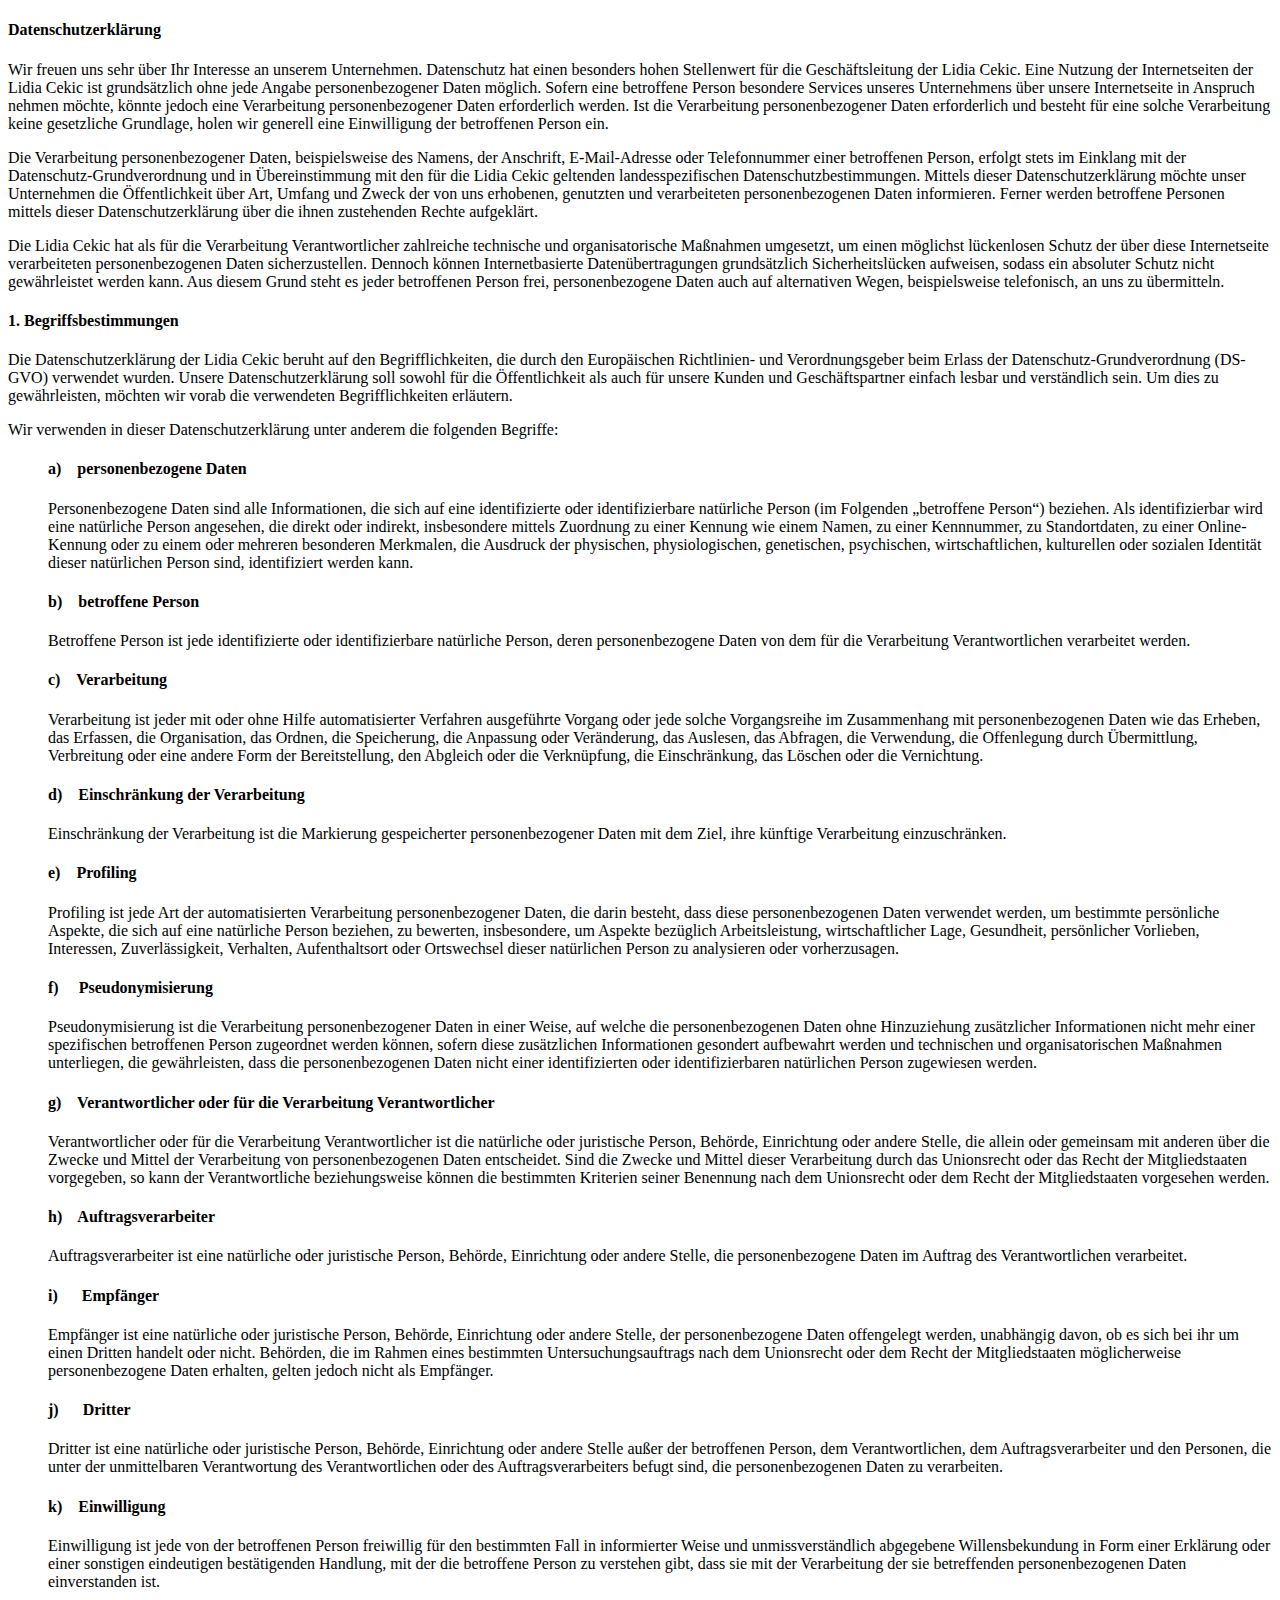
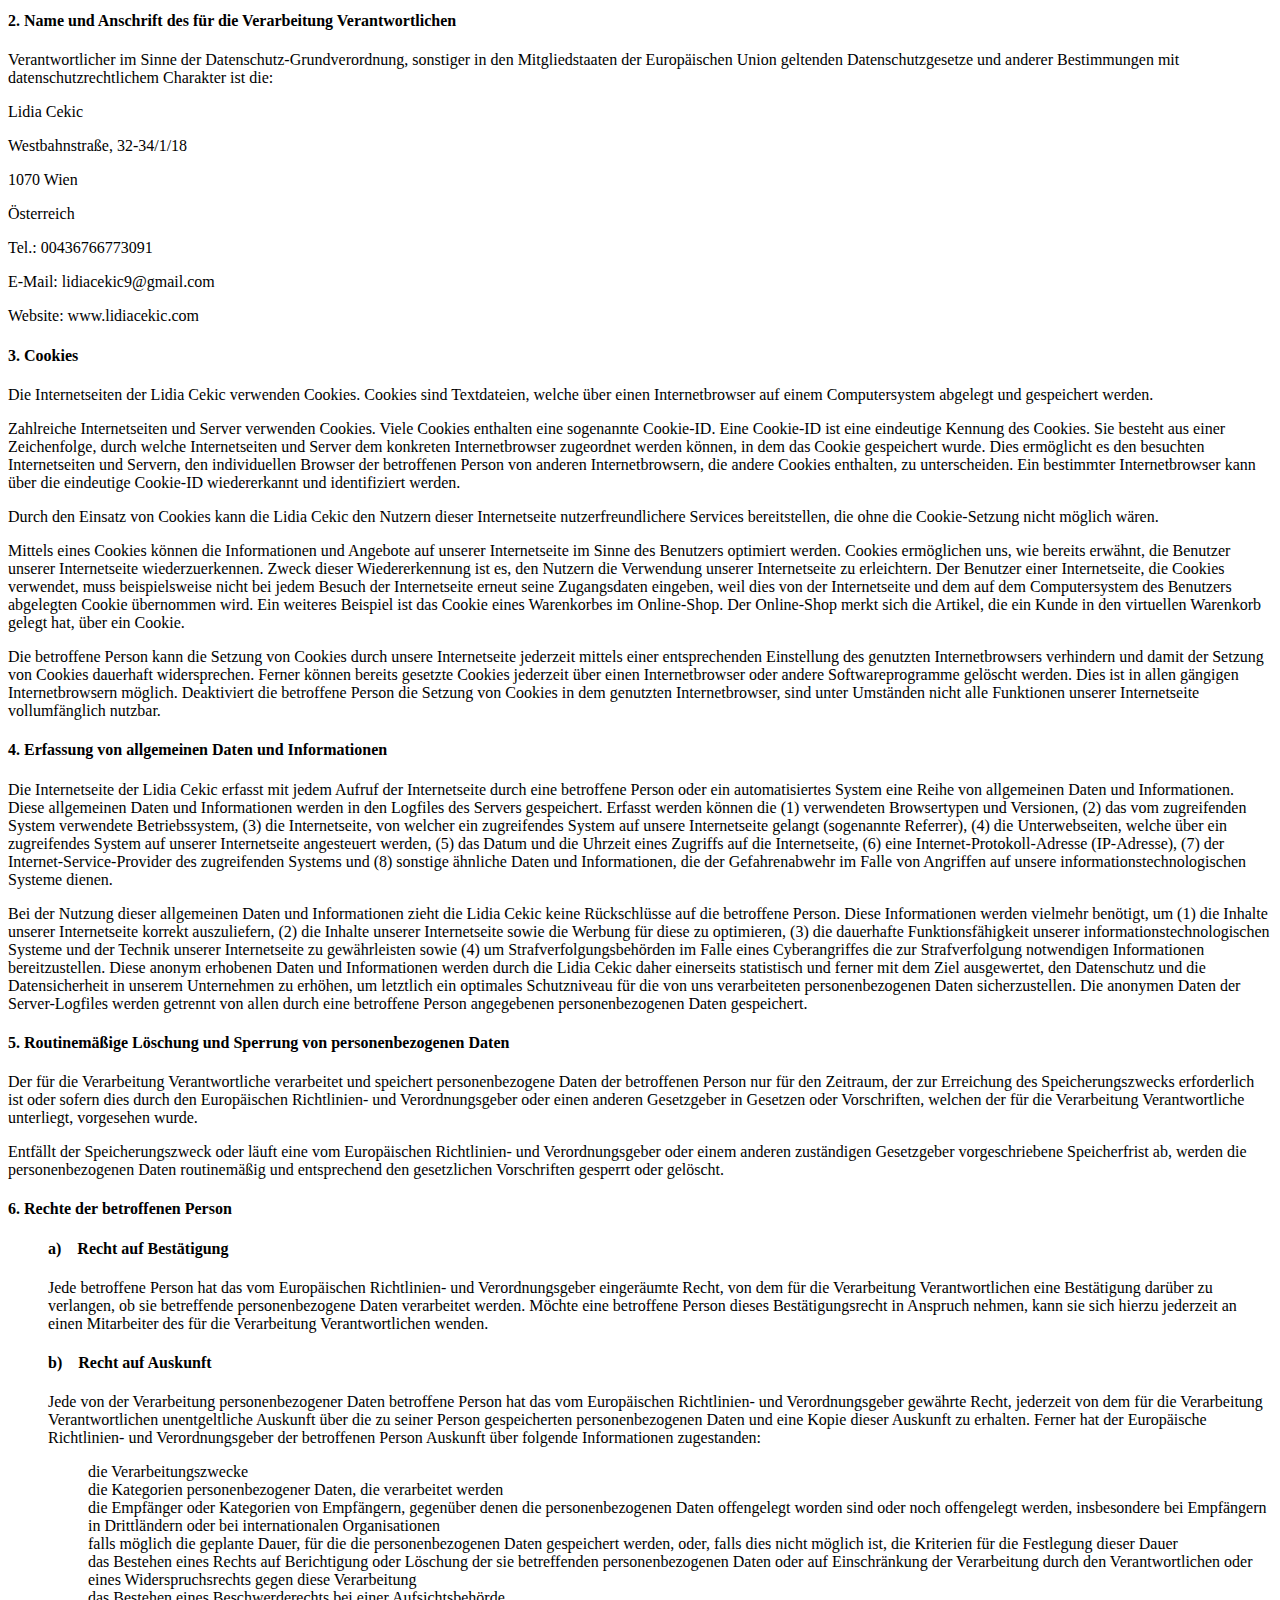
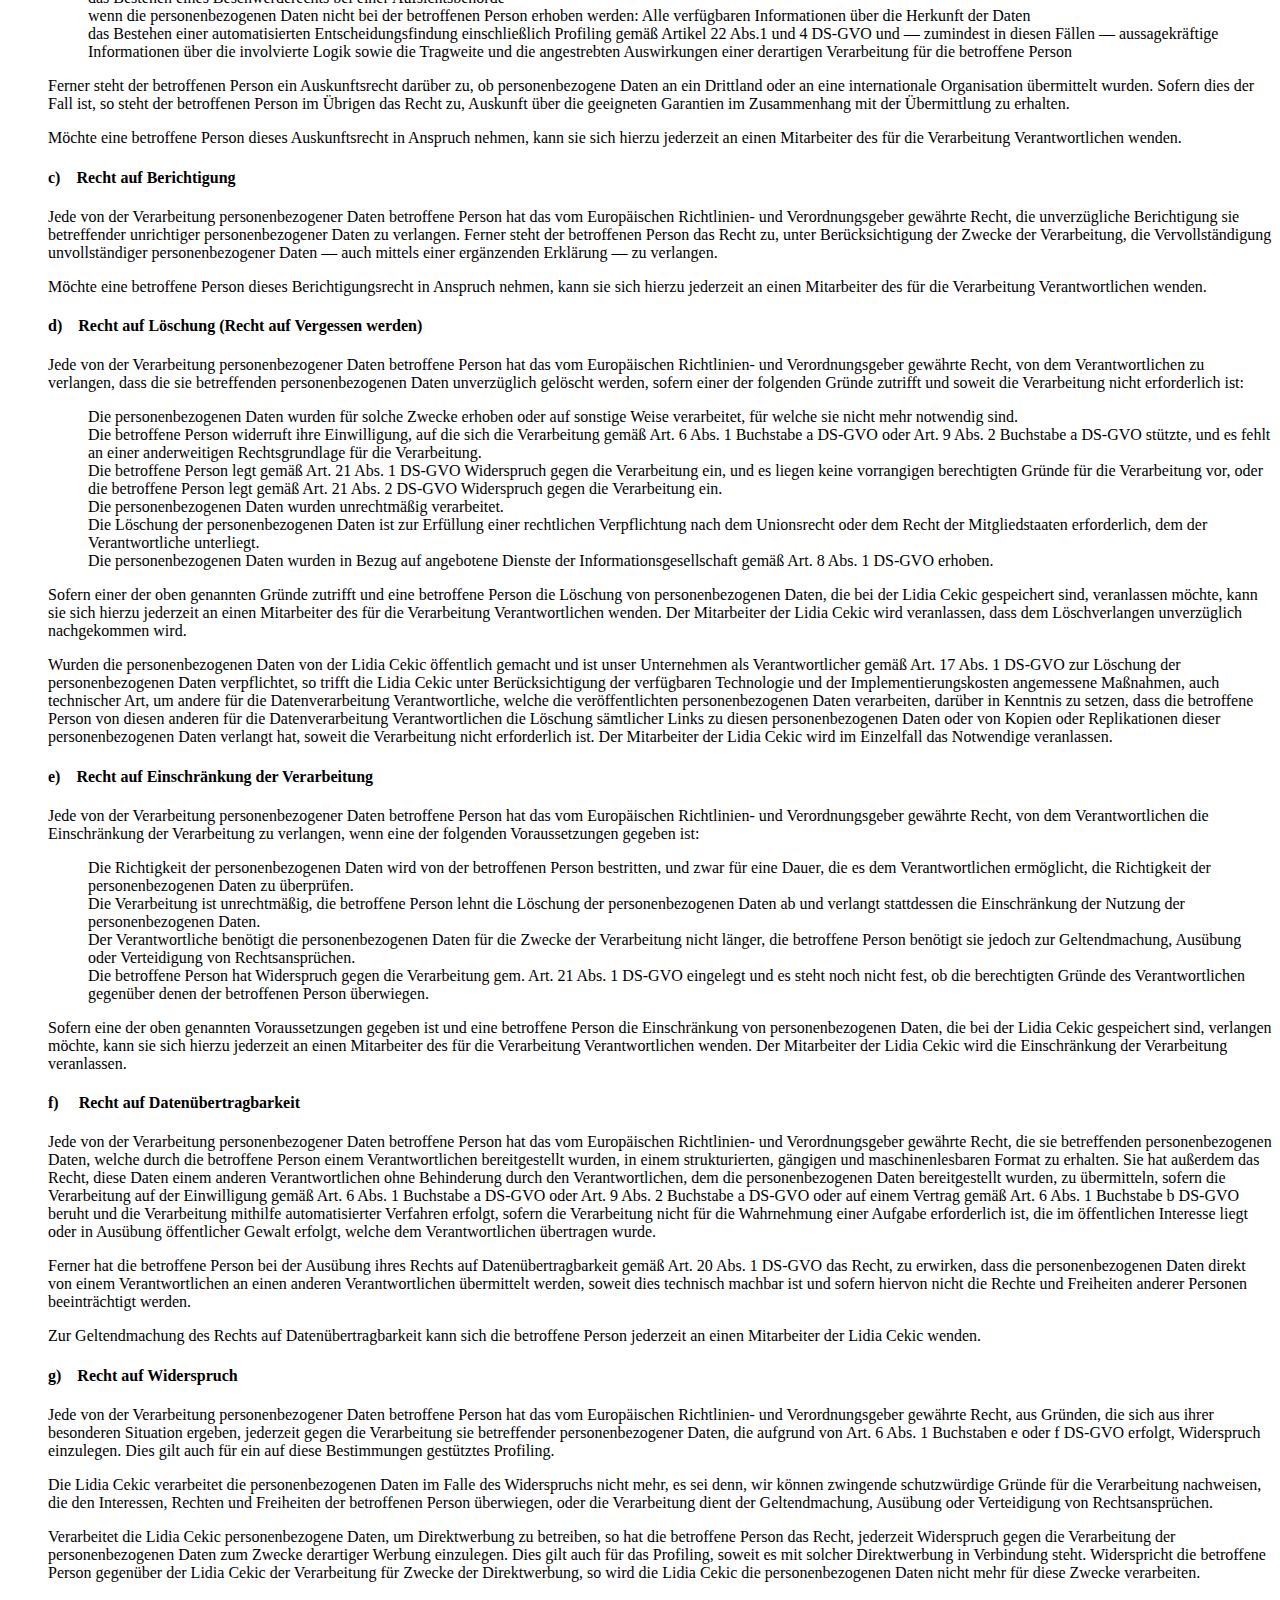
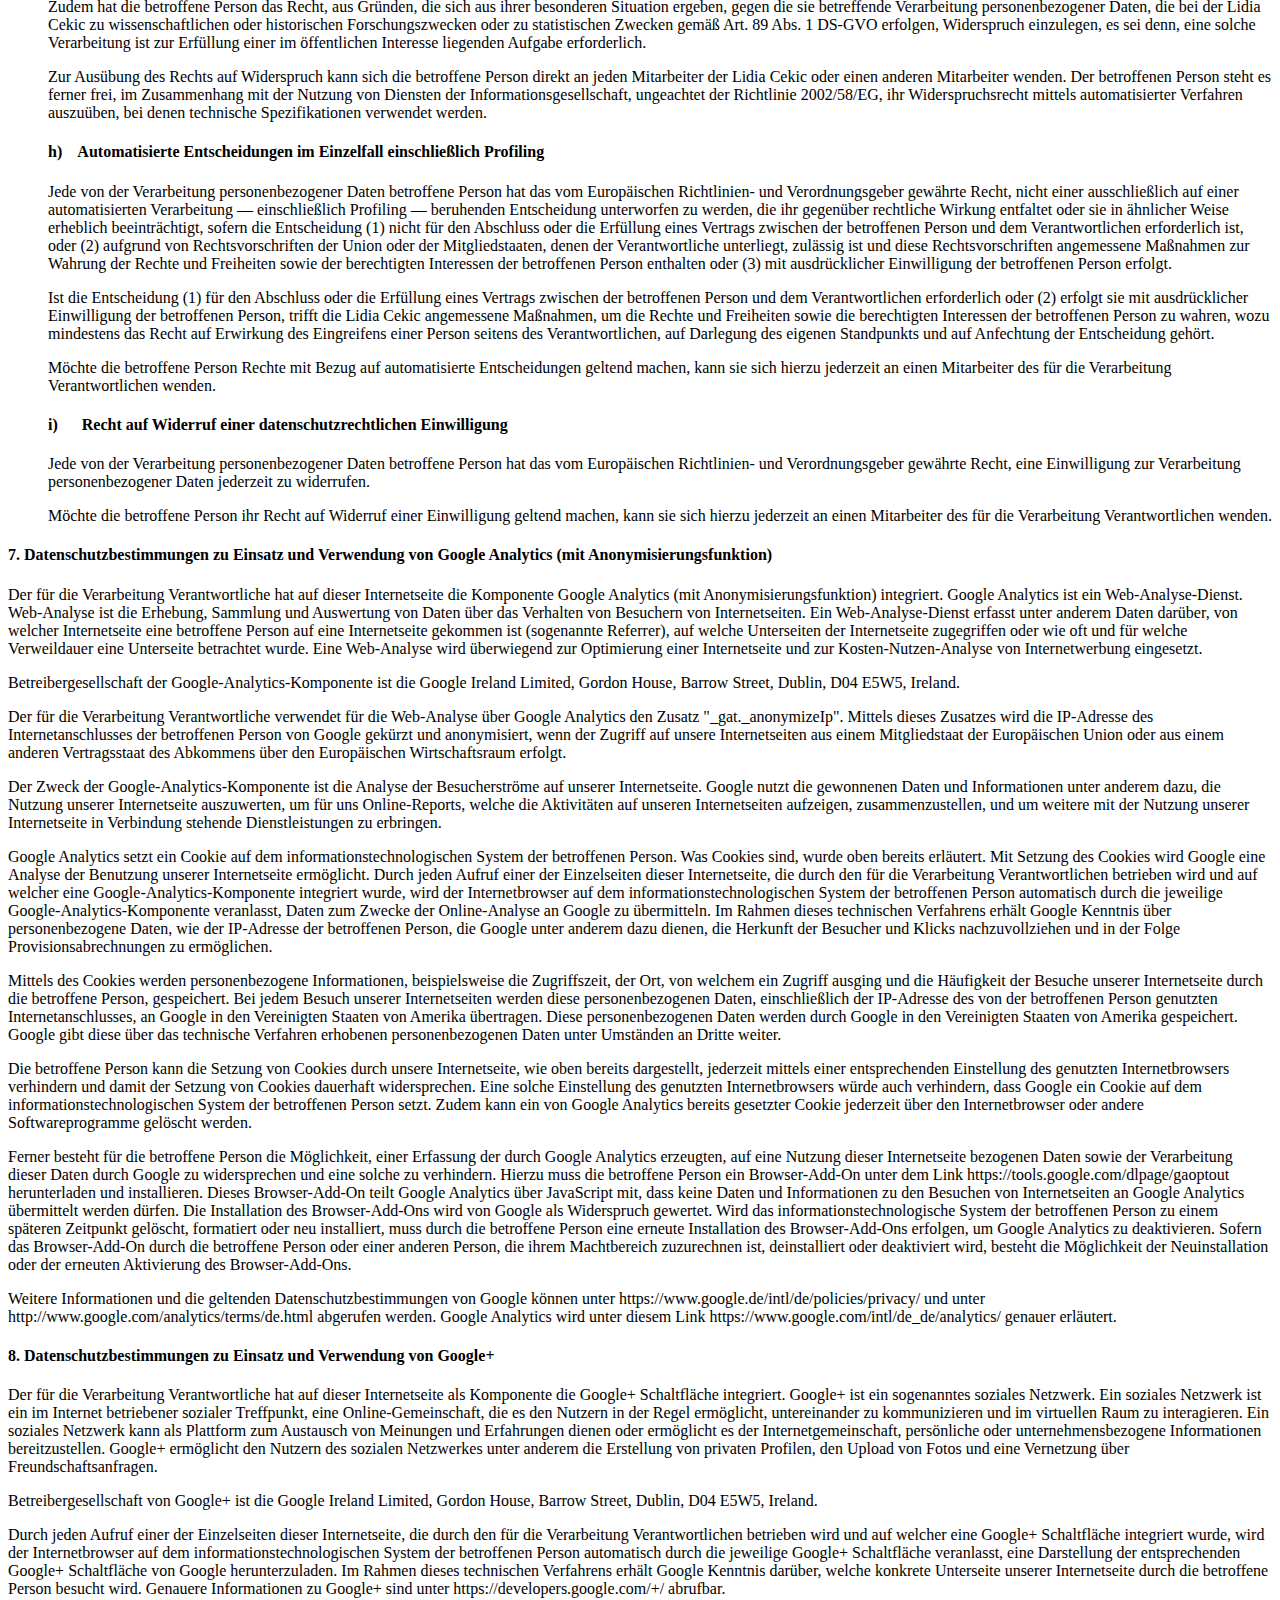
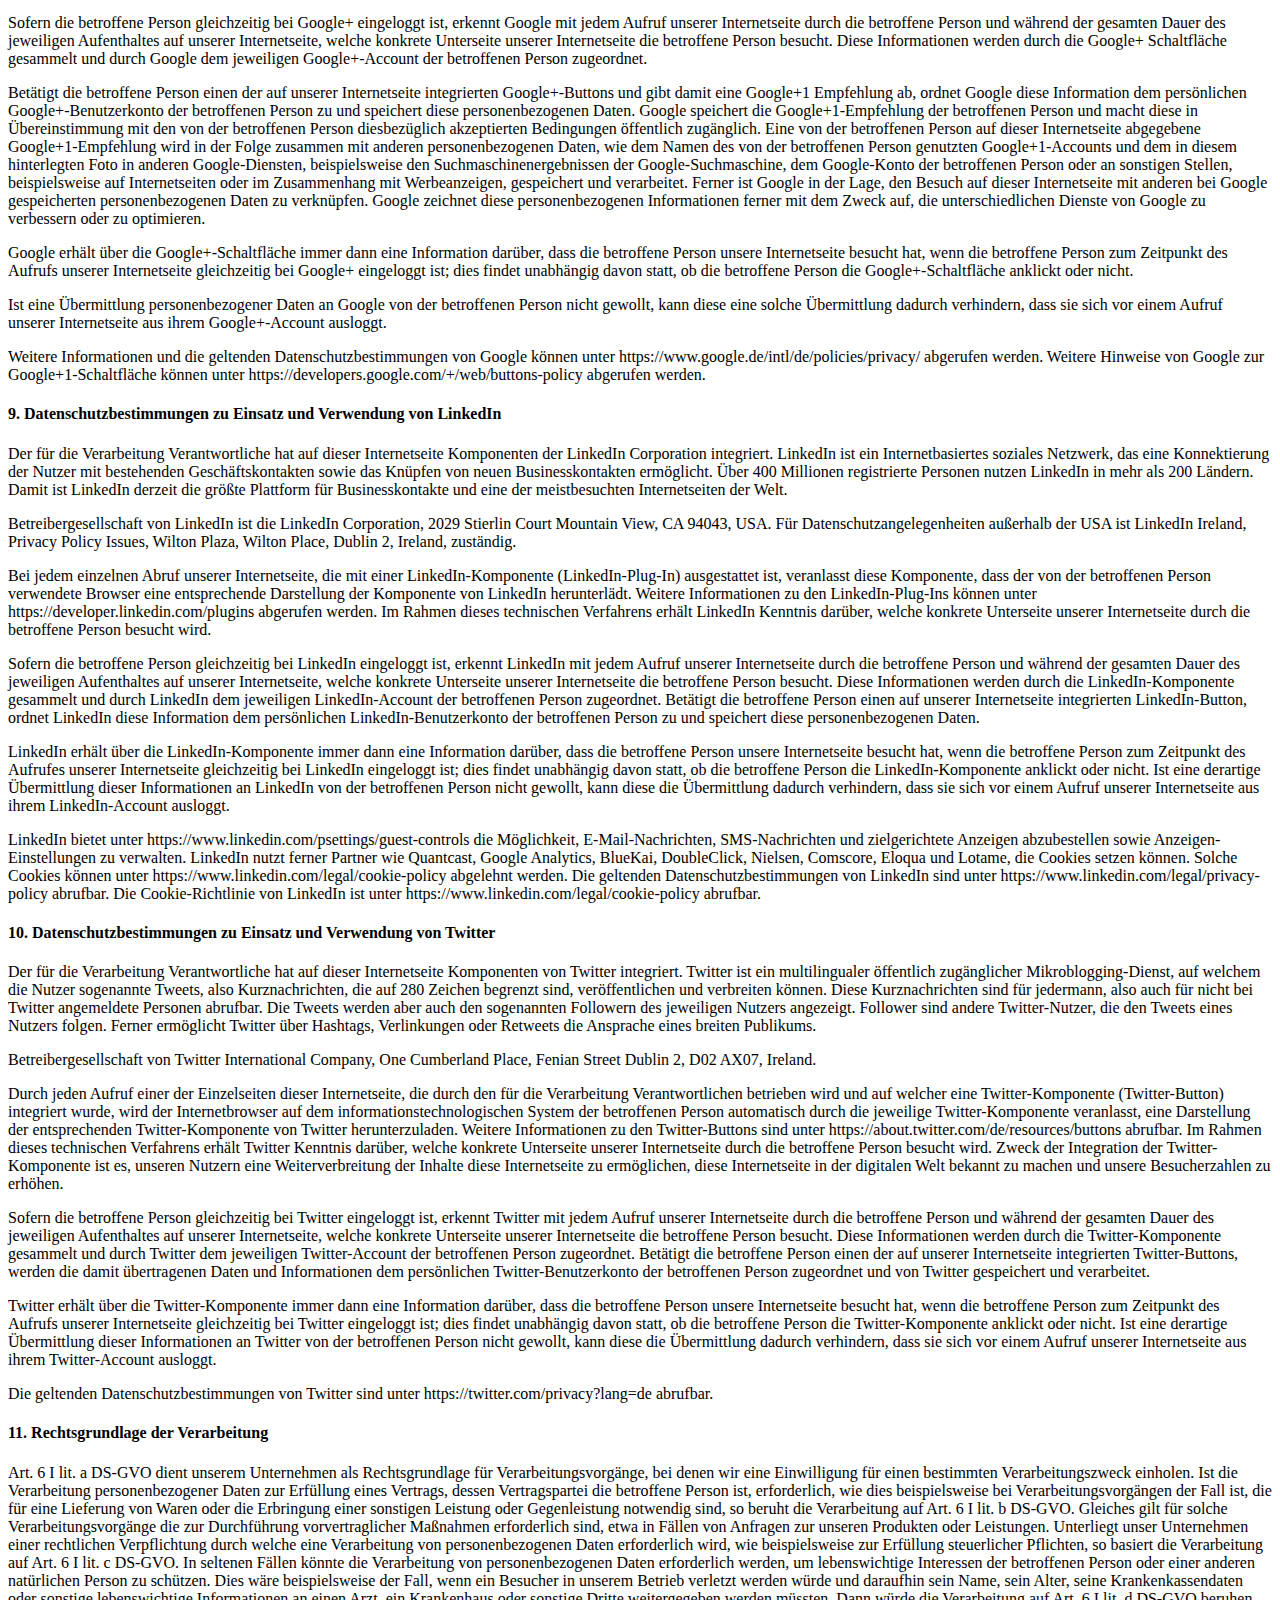
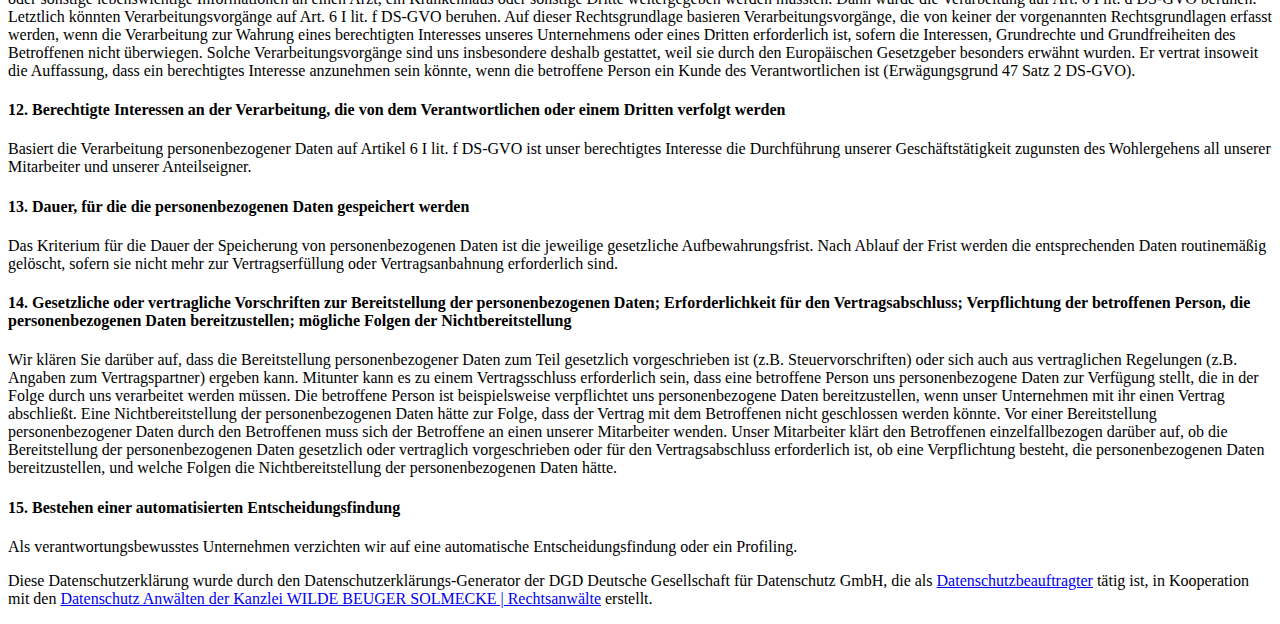
<file: datenschutz.html>
<!DOCTYPE html>
<html lang="en">

<head>
    <meta charset="UTF-8">
    <meta name="viewport" content="width=device-width, initial-scale=1.0">
    <title>Privacy-Policy</title>
</head>

<body>

    <h4>Datenschutzerklärung</h4>

    <p>Wir freuen uns sehr über Ihr Interesse an unserem Unternehmen. Datenschutz hat einen besonders hohen Stellenwert für die Geschäftsleitung der Lidia Cekic. Eine Nutzung der Internetseiten der Lidia Cekic ist grundsätzlich ohne jede Angabe personenbezogener
        Daten möglich. Sofern eine betroffene Person besondere Services unseres Unternehmens über unsere Internetseite in Anspruch nehmen möchte, könnte jedoch eine Verarbeitung personenbezogener Daten erforderlich werden. Ist die Verarbeitung personenbezogener
        Daten erforderlich und besteht für eine solche Verarbeitung keine gesetzliche Grundlage, holen wir generell eine Einwilligung der betroffenen Person ein.</p>

    <p>Die Verarbeitung personenbezogener Daten, beispielsweise des Namens, der Anschrift, E-Mail-Adresse oder Telefonnummer einer betroffenen Person, erfolgt stets im Einklang mit der Datenschutz-Grundverordnung und in Übereinstimmung mit den für die Lidia
        Cekic geltenden landesspezifischen Datenschutzbestimmungen. Mittels dieser Datenschutzerklärung möchte unser Unternehmen die Öffentlichkeit über Art, Umfang und Zweck der von uns erhobenen, genutzten und verarbeiteten personenbezogenen Daten informieren.
        Ferner werden betroffene Personen mittels dieser Datenschutzerklärung über die ihnen zustehenden Rechte aufgeklärt.</p>

    <p>Die Lidia Cekic hat als für die Verarbeitung Verantwortlicher zahlreiche technische und organisatorische Maßnahmen umgesetzt, um einen möglichst lückenlosen Schutz der über diese Internetseite verarbeiteten personenbezogenen Daten sicherzustellen.
        Dennoch können Internetbasierte Datenübertragungen grundsätzlich Sicherheitslücken aufweisen, sodass ein absoluter Schutz nicht gewährleistet werden kann. Aus diesem Grund steht es jeder betroffenen Person frei, personenbezogene Daten auch auf
        alternativen Wegen, beispielsweise telefonisch, an uns zu übermitteln.</p>

    <h4>1. Begriffsbestimmungen</h4>
    <p>Die Datenschutzerklärung der Lidia Cekic beruht auf den Begrifflichkeiten, die durch den Europäischen Richtlinien- und Verordnungsgeber beim Erlass der Datenschutz-Grundverordnung (DS-GVO) verwendet wurden. Unsere Datenschutzerklärung soll sowohl
        für die Öffentlichkeit als auch für unsere Kunden und Geschäftspartner einfach lesbar und verständlich sein. Um dies zu gewährleisten, möchten wir vorab die verwendeten Begrifflichkeiten erläutern.</p>

    <p>Wir verwenden in dieser Datenschutzerklärung unter anderem die folgenden Begriffe:</p>

    <ul style="list-style: none">
        <li>
            <h4>a)    personenbezogene Daten</h4>
            <p>Personenbezogene Daten sind alle Informationen, die sich auf eine identifizierte oder identifizierbare natürliche Person (im Folgenden „betroffene Person“) beziehen. Als identifizierbar wird eine natürliche Person angesehen, die direkt oder
                indirekt, insbesondere mittels Zuordnung zu einer Kennung wie einem Namen, zu einer Kennnummer, zu Standortdaten, zu einer Online-Kennung oder zu einem oder mehreren besonderen Merkmalen, die Ausdruck der physischen, physiologischen, genetischen,
                psychischen, wirtschaftlichen, kulturellen oder sozialen Identität dieser natürlichen Person sind, identifiziert werden kann.</p>
        </li>
        <li>
            <h4>b)    betroffene Person</h4>
            <p>Betroffene Person ist jede identifizierte oder identifizierbare natürliche Person, deren personenbezogene Daten von dem für die Verarbeitung Verantwortlichen verarbeitet werden.</p>
        </li>
        <li>
            <h4>c)    Verarbeitung</h4>
            <p>Verarbeitung ist jeder mit oder ohne Hilfe automatisierter Verfahren ausgeführte Vorgang oder jede solche Vorgangsreihe im Zusammenhang mit personenbezogenen Daten wie das Erheben, das Erfassen, die Organisation, das Ordnen, die Speicherung,
                die Anpassung oder Veränderung, das Auslesen, das Abfragen, die Verwendung, die Offenlegung durch Übermittlung, Verbreitung oder eine andere Form der Bereitstellung, den Abgleich oder die Verknüpfung, die Einschränkung, das Löschen oder
                die Vernichtung.</p>
        </li>
        <li>
            <h4>d)    Einschränkung der Verarbeitung</h4>
            <p>Einschränkung der Verarbeitung ist die Markierung gespeicherter personenbezogener Daten mit dem Ziel, ihre künftige Verarbeitung einzuschränken.</p>
        </li>
        <li>
            <h4>e)    Profiling</h4>
            <p>Profiling ist jede Art der automatisierten Verarbeitung personenbezogener Daten, die darin besteht, dass diese personenbezogenen Daten verwendet werden, um bestimmte persönliche Aspekte, die sich auf eine natürliche Person beziehen, zu bewerten,
                insbesondere, um Aspekte bezüglich Arbeitsleistung, wirtschaftlicher Lage, Gesundheit, persönlicher Vorlieben, Interessen, Zuverlässigkeit, Verhalten, Aufenthaltsort oder Ortswechsel dieser natürlichen Person zu analysieren oder vorherzusagen.</p>
        </li>
        <li>
            <h4>f)     Pseudonymisierung</h4>
            <p>Pseudonymisierung ist die Verarbeitung personenbezogener Daten in einer Weise, auf welche die personenbezogenen Daten ohne Hinzuziehung zusätzlicher Informationen nicht mehr einer spezifischen betroffenen Person zugeordnet werden können, sofern
                diese zusätzlichen Informationen gesondert aufbewahrt werden und technischen und organisatorischen Maßnahmen unterliegen, die gewährleisten, dass die personenbezogenen Daten nicht einer identifizierten oder identifizierbaren natürlichen
                Person zugewiesen werden.</p>
        </li>
        <li>
            <h4>g)    Verantwortlicher oder für die Verarbeitung Verantwortlicher</h4>
            <p>Verantwortlicher oder für die Verarbeitung Verantwortlicher ist die natürliche oder juristische Person, Behörde, Einrichtung oder andere Stelle, die allein oder gemeinsam mit anderen über die Zwecke und Mittel der Verarbeitung von personenbezogenen
                Daten entscheidet. Sind die Zwecke und Mittel dieser Verarbeitung durch das Unionsrecht oder das Recht der Mitgliedstaaten vorgegeben, so kann der Verantwortliche beziehungsweise können die bestimmten Kriterien seiner Benennung nach dem
                Unionsrecht oder dem Recht der Mitgliedstaaten vorgesehen werden.</p>
        </li>
        <li>
            <h4>h)    Auftragsverarbeiter</h4>
            <p>Auftragsverarbeiter ist eine natürliche oder juristische Person, Behörde, Einrichtung oder andere Stelle, die personenbezogene Daten im Auftrag des Verantwortlichen verarbeitet.</p>
        </li>
        <li>
            <h4>i)      Empfänger</h4>
            <p>Empfänger ist eine natürliche oder juristische Person, Behörde, Einrichtung oder andere Stelle, der personenbezogene Daten offengelegt werden, unabhängig davon, ob es sich bei ihr um einen Dritten handelt oder nicht. Behörden, die im Rahmen
                eines bestimmten Untersuchungsauftrags nach dem Unionsrecht oder dem Recht der Mitgliedstaaten möglicherweise personenbezogene Daten erhalten, gelten jedoch nicht als Empfänger.</p>
        </li>
        <li>
            <h4>j)      Dritter</h4>
            <p>Dritter ist eine natürliche oder juristische Person, Behörde, Einrichtung oder andere Stelle außer der betroffenen Person, dem Verantwortlichen, dem Auftragsverarbeiter und den Personen, die unter der unmittelbaren Verantwortung des Verantwortlichen
                oder des Auftragsverarbeiters befugt sind, die personenbezogenen Daten zu verarbeiten.</p>
        </li>
        <li>
            <h4>k)    Einwilligung</h4>
            <p>Einwilligung ist jede von der betroffenen Person freiwillig für den bestimmten Fall in informierter Weise und unmissverständlich abgegebene Willensbekundung in Form einer Erklärung oder einer sonstigen eindeutigen bestätigenden Handlung, mit
                der die betroffene Person zu verstehen gibt, dass sie mit der Verarbeitung der sie betreffenden personenbezogenen Daten einverstanden ist.</p>
        </li>
    </ul>

    <h4>2. Name und Anschrift des für die Verarbeitung Verantwortlichen</h4>
    <p>Verantwortlicher im Sinne der Datenschutz-Grundverordnung, sonstiger in den Mitgliedstaaten der Europäischen Union geltenden Datenschutzgesetze und anderer Bestimmungen mit datenschutzrechtlichem Charakter ist die:</p>

    <p>Lidia Cekic</p>
    <p>Westbahnstraße, 32-34/1/18</p>
    <p>1070 Wien</p>
    <p>Österreich</p>
    <p>Tel.: 00436766773091</p>
    <p>E-Mail: lidiacekic9@gmail.com</p>
    <p>Website: www.lidiacekic.com</p>

    <h4>3. Cookies</h4>
    <p>Die Internetseiten der Lidia Cekic verwenden Cookies. Cookies sind Textdateien, welche über einen Internetbrowser auf einem Computersystem abgelegt und gespeichert werden.</p>

    <p>Zahlreiche Internetseiten und Server verwenden Cookies. Viele Cookies enthalten eine sogenannte Cookie-ID. Eine Cookie-ID ist eine eindeutige Kennung des Cookies. Sie besteht aus einer Zeichenfolge, durch welche Internetseiten und Server dem konkreten
        Internetbrowser zugeordnet werden können, in dem das Cookie gespeichert wurde. Dies ermöglicht es den besuchten Internetseiten und Servern, den individuellen Browser der betroffenen Person von anderen Internetbrowsern, die andere Cookies enthalten,
        zu unterscheiden. Ein bestimmter Internetbrowser kann über die eindeutige Cookie-ID wiedererkannt und identifiziert werden.</p>

    <p>Durch den Einsatz von Cookies kann die Lidia Cekic den Nutzern dieser Internetseite nutzerfreundlichere Services bereitstellen, die ohne die Cookie-Setzung nicht möglich wären.</p>

    <p>Mittels eines Cookies können die Informationen und Angebote auf unserer Internetseite im Sinne des Benutzers optimiert werden. Cookies ermöglichen uns, wie bereits erwähnt, die Benutzer unserer Internetseite wiederzuerkennen. Zweck dieser Wiedererkennung
        ist es, den Nutzern die Verwendung unserer Internetseite zu erleichtern. Der Benutzer einer Internetseite, die Cookies verwendet, muss beispielsweise nicht bei jedem Besuch der Internetseite erneut seine Zugangsdaten eingeben, weil dies von der
        Internetseite und dem auf dem Computersystem des Benutzers abgelegten Cookie übernommen wird. Ein weiteres Beispiel ist das Cookie eines Warenkorbes im Online-Shop. Der Online-Shop merkt sich die Artikel, die ein Kunde in den virtuellen Warenkorb
        gelegt hat, über ein Cookie.</p>

    <p>Die betroffene Person kann die Setzung von Cookies durch unsere Internetseite jederzeit mittels einer entsprechenden Einstellung des genutzten Internetbrowsers verhindern und damit der Setzung von Cookies dauerhaft widersprechen. Ferner können bereits
        gesetzte Cookies jederzeit über einen Internetbrowser oder andere Softwareprogramme gelöscht werden. Dies ist in allen gängigen Internetbrowsern möglich. Deaktiviert die betroffene Person die Setzung von Cookies in dem genutzten Internetbrowser,
        sind unter Umständen nicht alle Funktionen unserer Internetseite vollumfänglich nutzbar.</p>

    <h4>4. Erfassung von allgemeinen Daten und Informationen</h4>
    <p>Die Internetseite der Lidia Cekic erfasst mit jedem Aufruf der Internetseite durch eine betroffene Person oder ein automatisiertes System eine Reihe von allgemeinen Daten und Informationen. Diese allgemeinen Daten und Informationen werden in den Logfiles
        des Servers gespeichert. Erfasst werden können die (1) verwendeten Browsertypen und Versionen, (2) das vom zugreifenden System verwendete Betriebssystem, (3) die Internetseite, von welcher ein zugreifendes System auf unsere Internetseite gelangt
        (sogenannte Referrer), (4) die Unterwebseiten, welche über ein zugreifendes System auf unserer Internetseite angesteuert werden, (5) das Datum und die Uhrzeit eines Zugriffs auf die Internetseite, (6) eine Internet-Protokoll-Adresse (IP-Adresse),
        (7) der Internet-Service-Provider des zugreifenden Systems und (8) sonstige ähnliche Daten und Informationen, die der Gefahrenabwehr im Falle von Angriffen auf unsere informationstechnologischen Systeme dienen.</p>

    <p>Bei der Nutzung dieser allgemeinen Daten und Informationen zieht die Lidia Cekic keine Rückschlüsse auf die betroffene Person. Diese Informationen werden vielmehr benötigt, um (1) die Inhalte unserer Internetseite korrekt auszuliefern, (2) die Inhalte
        unserer Internetseite sowie die Werbung für diese zu optimieren, (3) die dauerhafte Funktionsfähigkeit unserer informationstechnologischen Systeme und der Technik unserer Internetseite zu gewährleisten sowie (4) um Strafverfolgungsbehörden im
        Falle eines Cyberangriffes die zur Strafverfolgung notwendigen Informationen bereitzustellen. Diese anonym erhobenen Daten und Informationen werden durch die Lidia Cekic daher einerseits statistisch und ferner mit dem Ziel ausgewertet, den Datenschutz
        und die Datensicherheit in unserem Unternehmen zu erhöhen, um letztlich ein optimales Schutzniveau für die von uns verarbeiteten personenbezogenen Daten sicherzustellen. Die anonymen Daten der Server-Logfiles werden getrennt von allen durch eine
        betroffene Person angegebenen personenbezogenen Daten gespeichert.</p>

    <h4>5. Routinemäßige Löschung und Sperrung von personenbezogenen Daten</h4>
    <p>Der für die Verarbeitung Verantwortliche verarbeitet und speichert personenbezogene Daten der betroffenen Person nur für den Zeitraum, der zur Erreichung des Speicherungszwecks erforderlich ist oder sofern dies durch den Europäischen Richtlinien-
        und Verordnungsgeber oder einen anderen Gesetzgeber in Gesetzen oder Vorschriften, welchen der für die Verarbeitung Verantwortliche unterliegt, vorgesehen wurde.</p>

    <p>Entfällt der Speicherungszweck oder läuft eine vom Europäischen Richtlinien- und Verordnungsgeber oder einem anderen zuständigen Gesetzgeber vorgeschriebene Speicherfrist ab, werden die personenbezogenen Daten routinemäßig und entsprechend den gesetzlichen
        Vorschriften gesperrt oder gelöscht.</p>

    <h4>6. Rechte der betroffenen Person</h4>
    <ul style="list-style: none;">
        <li>
            <h4>a)    Recht auf Bestätigung</h4>
            <p>Jede betroffene Person hat das vom Europäischen Richtlinien- und Verordnungsgeber eingeräumte Recht, von dem für die Verarbeitung Verantwortlichen eine Bestätigung darüber zu verlangen, ob sie betreffende personenbezogene Daten verarbeitet
                werden. Möchte eine betroffene Person dieses Bestätigungsrecht in Anspruch nehmen, kann sie sich hierzu jederzeit an einen Mitarbeiter des für die Verarbeitung Verantwortlichen wenden.</p>
        </li>
        <li>
            <h4>b)    Recht auf Auskunft</h4>
            <p>Jede von der Verarbeitung personenbezogener Daten betroffene Person hat das vom Europäischen Richtlinien- und Verordnungsgeber gewährte Recht, jederzeit von dem für die Verarbeitung Verantwortlichen unentgeltliche Auskunft über die zu seiner
                Person gespeicherten personenbezogenen Daten und eine Kopie dieser Auskunft zu erhalten. Ferner hat der Europäische Richtlinien- und Verordnungsgeber der betroffenen Person Auskunft über folgende Informationen zugestanden:</p>

            <ul style="list-style: none;">
                <li>die Verarbeitungszwecke</li>
                <li>die Kategorien personenbezogener Daten, die verarbeitet werden</li>
                <li>die Empfänger oder Kategorien von Empfängern, gegenüber denen die personenbezogenen Daten offengelegt worden sind oder noch offengelegt werden, insbesondere bei Empfängern in Drittländern oder bei internationalen Organisationen</li>
                <li>falls möglich die geplante Dauer, für die die personenbezogenen Daten gespeichert werden, oder, falls dies nicht möglich ist, die Kriterien für die Festlegung dieser Dauer</li>
                <li>das Bestehen eines Rechts auf Berichtigung oder Löschung der sie betreffenden personenbezogenen Daten oder auf Einschränkung der Verarbeitung durch den Verantwortlichen oder eines Widerspruchsrechts gegen diese Verarbeitung</li>
                <li>das Bestehen eines Beschwerderechts bei einer Aufsichtsbehörde</li>
                <li>wenn die personenbezogenen Daten nicht bei der betroffenen Person erhoben werden: Alle verfügbaren Informationen über die Herkunft der Daten</li>
                <li>das Bestehen einer automatisierten Entscheidungsfindung einschließlich Profiling gemäß Artikel 22 Abs.1 und 4 DS-GVO und — zumindest in diesen Fällen — aussagekräftige Informationen über die involvierte Logik sowie die Tragweite und die
                    angestrebten Auswirkungen einer derartigen Verarbeitung für die betroffene Person</li>

            </ul>
            <p>Ferner steht der betroffenen Person ein Auskunftsrecht darüber zu, ob personenbezogene Daten an ein Drittland oder an eine internationale Organisation übermittelt wurden. Sofern dies der Fall ist, so steht der betroffenen Person im Übrigen
                das Recht zu, Auskunft über die geeigneten Garantien im Zusammenhang mit der Übermittlung zu erhalten.</p>

            <p>Möchte eine betroffene Person dieses Auskunftsrecht in Anspruch nehmen, kann sie sich hierzu jederzeit an einen Mitarbeiter des für die Verarbeitung Verantwortlichen wenden.</p>
        </li>
        <li>
            <h4>c)    Recht auf Berichtigung</h4>
            <p>Jede von der Verarbeitung personenbezogener Daten betroffene Person hat das vom Europäischen Richtlinien- und Verordnungsgeber gewährte Recht, die unverzügliche Berichtigung sie betreffender unrichtiger personenbezogener Daten zu verlangen.
                Ferner steht der betroffenen Person das Recht zu, unter Berücksichtigung der Zwecke der Verarbeitung, die Vervollständigung unvollständiger personenbezogener Daten — auch mittels einer ergänzenden Erklärung — zu verlangen.</p>

            <p>Möchte eine betroffene Person dieses Berichtigungsrecht in Anspruch nehmen, kann sie sich hierzu jederzeit an einen Mitarbeiter des für die Verarbeitung Verantwortlichen wenden.</p>
        </li>
        <li>
            <h4>d)    Recht auf Löschung (Recht auf Vergessen werden)</h4>
            <p>Jede von der Verarbeitung personenbezogener Daten betroffene Person hat das vom Europäischen Richtlinien- und Verordnungsgeber gewährte Recht, von dem Verantwortlichen zu verlangen, dass die sie betreffenden personenbezogenen Daten unverzüglich
                gelöscht werden, sofern einer der folgenden Gründe zutrifft und soweit die Verarbeitung nicht erforderlich ist:</p>

            <ul style="list-style: none;">
                <li>Die personenbezogenen Daten wurden für solche Zwecke erhoben oder auf sonstige Weise verarbeitet, für welche sie nicht mehr notwendig sind.</li>
                <li>Die betroffene Person widerruft ihre Einwilligung, auf die sich die Verarbeitung gemäß Art. 6 Abs. 1 Buchstabe a DS-GVO oder Art. 9 Abs. 2 Buchstabe a DS-GVO stützte, und es fehlt an einer anderweitigen Rechtsgrundlage für die Verarbeitung.</li>
                <li>Die betroffene Person legt gemäß Art. 21 Abs. 1 DS-GVO Widerspruch gegen die Verarbeitung ein, und es liegen keine vorrangigen berechtigten Gründe für die Verarbeitung vor, oder die betroffene Person legt gemäß Art. 21 Abs. 2 DS-GVO Widerspruch
                    gegen die Verarbeitung ein.</li>
                <li>Die personenbezogenen Daten wurden unrechtmäßig verarbeitet.</li>
                <li>Die Löschung der personenbezogenen Daten ist zur Erfüllung einer rechtlichen Verpflichtung nach dem Unionsrecht oder dem Recht der Mitgliedstaaten erforderlich, dem der Verantwortliche unterliegt.</li>
                <li>Die personenbezogenen Daten wurden in Bezug auf angebotene Dienste der Informationsgesellschaft gemäß Art. 8 Abs. 1 DS-GVO erhoben.</li>

            </ul>
            <p>Sofern einer der oben genannten Gründe zutrifft und eine betroffene Person die Löschung von personenbezogenen Daten, die bei der Lidia Cekic gespeichert sind, veranlassen möchte, kann sie sich hierzu jederzeit an einen Mitarbeiter des für
                die Verarbeitung Verantwortlichen wenden. Der Mitarbeiter der Lidia Cekic wird veranlassen, dass dem Löschverlangen unverzüglich nachgekommen wird.</p>

            <p>Wurden die personenbezogenen Daten von der Lidia Cekic öffentlich gemacht und ist unser Unternehmen als Verantwortlicher gemäß Art. 17 Abs. 1 DS-GVO zur Löschung der personenbezogenen Daten verpflichtet, so trifft die Lidia Cekic unter Berücksichtigung
                der verfügbaren Technologie und der Implementierungskosten angemessene Maßnahmen, auch technischer Art, um andere für die Datenverarbeitung Verantwortliche, welche die veröffentlichten personenbezogenen Daten verarbeiten, darüber in Kenntnis
                zu setzen, dass die betroffene Person von diesen anderen für die Datenverarbeitung Verantwortlichen die Löschung sämtlicher Links zu diesen personenbezogenen Daten oder von Kopien oder Replikationen dieser personenbezogenen Daten verlangt
                hat, soweit die Verarbeitung nicht erforderlich ist. Der Mitarbeiter der Lidia Cekic wird im Einzelfall das Notwendige veranlassen.</p>
        </li>
        <li>
            <h4>e)    Recht auf Einschränkung der Verarbeitung</h4>
            <p>Jede von der Verarbeitung personenbezogener Daten betroffene Person hat das vom Europäischen Richtlinien- und Verordnungsgeber gewährte Recht, von dem Verantwortlichen die Einschränkung der Verarbeitung zu verlangen, wenn eine der folgenden
                Voraussetzungen gegeben ist:</p>

            <ul style="list-style: none;">
                <li>Die Richtigkeit der personenbezogenen Daten wird von der betroffenen Person bestritten, und zwar für eine Dauer, die es dem Verantwortlichen ermöglicht, die Richtigkeit der personenbezogenen Daten zu überprüfen.</li>
                <li>Die Verarbeitung ist unrechtmäßig, die betroffene Person lehnt die Löschung der personenbezogenen Daten ab und verlangt stattdessen die Einschränkung der Nutzung der personenbezogenen Daten.</li>
                <li>Der Verantwortliche benötigt die personenbezogenen Daten für die Zwecke der Verarbeitung nicht länger, die betroffene Person benötigt sie jedoch zur Geltendmachung, Ausübung oder Verteidigung von Rechtsansprüchen.</li>
                <li>Die betroffene Person hat Widerspruch gegen die Verarbeitung gem. Art. 21 Abs. 1 DS-GVO eingelegt und es steht noch nicht fest, ob die berechtigten Gründe des Verantwortlichen gegenüber denen der betroffenen Person überwiegen.</li>

            </ul>
            <p>Sofern eine der oben genannten Voraussetzungen gegeben ist und eine betroffene Person die Einschränkung von personenbezogenen Daten, die bei der Lidia Cekic gespeichert sind, verlangen möchte, kann sie sich hierzu jederzeit an einen Mitarbeiter
                des für die Verarbeitung Verantwortlichen wenden. Der Mitarbeiter der Lidia Cekic wird die Einschränkung der Verarbeitung veranlassen.</p>
        </li>
        <li>
            <h4>f)     Recht auf Datenübertragbarkeit</h4>
            <p>Jede von der Verarbeitung personenbezogener Daten betroffene Person hat das vom Europäischen Richtlinien- und Verordnungsgeber gewährte Recht, die sie betreffenden personenbezogenen Daten, welche durch die betroffene Person einem Verantwortlichen
                bereitgestellt wurden, in einem strukturierten, gängigen und maschinenlesbaren Format zu erhalten. Sie hat außerdem das Recht, diese Daten einem anderen Verantwortlichen ohne Behinderung durch den Verantwortlichen, dem die personenbezogenen
                Daten bereitgestellt wurden, zu übermitteln, sofern die Verarbeitung auf der Einwilligung gemäß Art. 6 Abs. 1 Buchstabe a DS-GVO oder Art. 9 Abs. 2 Buchstabe a DS-GVO oder auf einem Vertrag gemäß Art. 6 Abs. 1 Buchstabe b DS-GVO beruht
                und die Verarbeitung mithilfe automatisierter Verfahren erfolgt, sofern die Verarbeitung nicht für die Wahrnehmung einer Aufgabe erforderlich ist, die im öffentlichen Interesse liegt oder in Ausübung öffentlicher Gewalt erfolgt, welche
                dem Verantwortlichen übertragen wurde.</p>

            <p>Ferner hat die betroffene Person bei der Ausübung ihres Rechts auf Datenübertragbarkeit gemäß Art. 20 Abs. 1 DS-GVO das Recht, zu erwirken, dass die personenbezogenen Daten direkt von einem Verantwortlichen an einen anderen Verantwortlichen
                übermittelt werden, soweit dies technisch machbar ist und sofern hiervon nicht die Rechte und Freiheiten anderer Personen beeinträchtigt werden.</p>

            <p>Zur Geltendmachung des Rechts auf Datenübertragbarkeit kann sich die betroffene Person jederzeit an einen Mitarbeiter der Lidia Cekic wenden.</p>

        </li>
        <li>
            <h4>g)    Recht auf Widerspruch</h4>
            <p>Jede von der Verarbeitung personenbezogener Daten betroffene Person hat das vom Europäischen Richtlinien- und Verordnungsgeber gewährte Recht, aus Gründen, die sich aus ihrer besonderen Situation ergeben, jederzeit gegen die Verarbeitung sie
                betreffender personenbezogener Daten, die aufgrund von Art. 6 Abs. 1 Buchstaben e oder f DS-GVO erfolgt, Widerspruch einzulegen. Dies gilt auch für ein auf diese Bestimmungen gestütztes Profiling.</p>

            <p>Die Lidia Cekic verarbeitet die personenbezogenen Daten im Falle des Widerspruchs nicht mehr, es sei denn, wir können zwingende schutzwürdige Gründe für die Verarbeitung nachweisen, die den Interessen, Rechten und Freiheiten der betroffenen
                Person überwiegen, oder die Verarbeitung dient der Geltendmachung, Ausübung oder Verteidigung von Rechtsansprüchen.</p>

            <p>Verarbeitet die Lidia Cekic personenbezogene Daten, um Direktwerbung zu betreiben, so hat die betroffene Person das Recht, jederzeit Widerspruch gegen die Verarbeitung der personenbezogenen Daten zum Zwecke derartiger Werbung einzulegen. Dies
                gilt auch für das Profiling, soweit es mit solcher Direktwerbung in Verbindung steht. Widerspricht die betroffene Person gegenüber der Lidia Cekic der Verarbeitung für Zwecke der Direktwerbung, so wird die Lidia Cekic die personenbezogenen
                Daten nicht mehr für diese Zwecke verarbeiten.</p>

            <p>Zudem hat die betroffene Person das Recht, aus Gründen, die sich aus ihrer besonderen Situation ergeben, gegen die sie betreffende Verarbeitung personenbezogener Daten, die bei der Lidia Cekic zu wissenschaftlichen oder historischen Forschungszwecken
                oder zu statistischen Zwecken gemäß Art. 89 Abs. 1 DS-GVO erfolgen, Widerspruch einzulegen, es sei denn, eine solche Verarbeitung ist zur Erfüllung einer im öffentlichen Interesse liegenden Aufgabe erforderlich.</p>

            <p>Zur Ausübung des Rechts auf Widerspruch kann sich die betroffene Person direkt an jeden Mitarbeiter der Lidia Cekic oder einen anderen Mitarbeiter wenden. Der betroffenen Person steht es ferner frei, im Zusammenhang mit der Nutzung von Diensten
                der Informationsgesellschaft, ungeachtet der Richtlinie 2002/58/EG, ihr Widerspruchsrecht mittels automatisierter Verfahren auszuüben, bei denen technische Spezifikationen verwendet werden.</p>
        </li>
        <li>
            <h4>h)    Automatisierte Entscheidungen im Einzelfall einschließlich Profiling</h4>
            <p>Jede von der Verarbeitung personenbezogener Daten betroffene Person hat das vom Europäischen Richtlinien- und Verordnungsgeber gewährte Recht, nicht einer ausschließlich auf einer automatisierten Verarbeitung — einschließlich Profiling — beruhenden
                Entscheidung unterworfen zu werden, die ihr gegenüber rechtliche Wirkung entfaltet oder sie in ähnlicher Weise erheblich beeinträchtigt, sofern die Entscheidung (1) nicht für den Abschluss oder die Erfüllung eines Vertrags zwischen der
                betroffenen Person und dem Verantwortlichen erforderlich ist, oder (2) aufgrund von Rechtsvorschriften der Union oder der Mitgliedstaaten, denen der Verantwortliche unterliegt, zulässig ist und diese Rechtsvorschriften angemessene Maßnahmen
                zur Wahrung der Rechte und Freiheiten sowie der berechtigten Interessen der betroffenen Person enthalten oder (3) mit ausdrücklicher Einwilligung der betroffenen Person erfolgt.</p>

            <p>Ist die Entscheidung (1) für den Abschluss oder die Erfüllung eines Vertrags zwischen der betroffenen Person und dem Verantwortlichen erforderlich oder (2) erfolgt sie mit ausdrücklicher Einwilligung der betroffenen Person, trifft die Lidia
                Cekic angemessene Maßnahmen, um die Rechte und Freiheiten sowie die berechtigten Interessen der betroffenen Person zu wahren, wozu mindestens das Recht auf Erwirkung des Eingreifens einer Person seitens des Verantwortlichen, auf Darlegung
                des eigenen Standpunkts und auf Anfechtung der Entscheidung gehört.</p>

            <p>Möchte die betroffene Person Rechte mit Bezug auf automatisierte Entscheidungen geltend machen, kann sie sich hierzu jederzeit an einen Mitarbeiter des für die Verarbeitung Verantwortlichen wenden.</p>

        </li>
        <li>
            <h4>i)      Recht auf Widerruf einer datenschutzrechtlichen Einwilligung</h4>
            <p>Jede von der Verarbeitung personenbezogener Daten betroffene Person hat das vom Europäischen Richtlinien- und Verordnungsgeber gewährte Recht, eine Einwilligung zur Verarbeitung personenbezogener Daten jederzeit zu widerrufen.</p>

            <p>Möchte die betroffene Person ihr Recht auf Widerruf einer Einwilligung geltend machen, kann sie sich hierzu jederzeit an einen Mitarbeiter des für die Verarbeitung Verantwortlichen wenden.</p>

        </li>
    </ul>
    <h4>7. Datenschutzbestimmungen zu Einsatz und Verwendung von Google Analytics (mit Anonymisierungsfunktion)</h4>
    <p>Der für die Verarbeitung Verantwortliche hat auf dieser Internetseite die Komponente Google Analytics (mit Anonymisierungsfunktion) integriert. Google Analytics ist ein Web-Analyse-Dienst. Web-Analyse ist die Erhebung, Sammlung und Auswertung von
        Daten über das Verhalten von Besuchern von Internetseiten. Ein Web-Analyse-Dienst erfasst unter anderem Daten darüber, von welcher Internetseite eine betroffene Person auf eine Internetseite gekommen ist (sogenannte Referrer), auf welche Unterseiten
        der Internetseite zugegriffen oder wie oft und für welche Verweildauer eine Unterseite betrachtet wurde. Eine Web-Analyse wird überwiegend zur Optimierung einer Internetseite und zur Kosten-Nutzen-Analyse von Internetwerbung eingesetzt.</p>

    <p>Betreibergesellschaft der Google-Analytics-Komponente ist die Google Ireland Limited, Gordon House, Barrow Street, Dublin, D04 E5W5, Ireland.</p>

    <p>Der für die Verarbeitung Verantwortliche verwendet für die Web-Analyse über Google Analytics den Zusatz "_gat._anonymizeIp". Mittels dieses Zusatzes wird die IP-Adresse des Internetanschlusses der betroffenen Person von Google gekürzt und anonymisiert,
        wenn der Zugriff auf unsere Internetseiten aus einem Mitgliedstaat der Europäischen Union oder aus einem anderen Vertragsstaat des Abkommens über den Europäischen Wirtschaftsraum erfolgt.</p>

    <p>Der Zweck der Google-Analytics-Komponente ist die Analyse der Besucherströme auf unserer Internetseite. Google nutzt die gewonnenen Daten und Informationen unter anderem dazu, die Nutzung unserer Internetseite auszuwerten, um für uns Online-Reports,
        welche die Aktivitäten auf unseren Internetseiten aufzeigen, zusammenzustellen, und um weitere mit der Nutzung unserer Internetseite in Verbindung stehende Dienstleistungen zu erbringen.</p>

    <p>Google Analytics setzt ein Cookie auf dem informationstechnologischen System der betroffenen Person. Was Cookies sind, wurde oben bereits erläutert. Mit Setzung des Cookies wird Google eine Analyse der Benutzung unserer Internetseite ermöglicht. Durch
        jeden Aufruf einer der Einzelseiten dieser Internetseite, die durch den für die Verarbeitung Verantwortlichen betrieben wird und auf welcher eine Google-Analytics-Komponente integriert wurde, wird der Internetbrowser auf dem informationstechnologischen
        System der betroffenen Person automatisch durch die jeweilige Google-Analytics-Komponente veranlasst, Daten zum Zwecke der Online-Analyse an Google zu übermitteln. Im Rahmen dieses technischen Verfahrens erhält Google Kenntnis über personenbezogene
        Daten, wie der IP-Adresse der betroffenen Person, die Google unter anderem dazu dienen, die Herkunft der Besucher und Klicks nachzuvollziehen und in der Folge Provisionsabrechnungen zu ermöglichen.</p>

    <p>Mittels des Cookies werden personenbezogene Informationen, beispielsweise die Zugriffszeit, der Ort, von welchem ein Zugriff ausging und die Häufigkeit der Besuche unserer Internetseite durch die betroffene Person, gespeichert. Bei jedem Besuch unserer
        Internetseiten werden diese personenbezogenen Daten, einschließlich der IP-Adresse des von der betroffenen Person genutzten Internetanschlusses, an Google in den Vereinigten Staaten von Amerika übertragen. Diese personenbezogenen Daten werden
        durch Google in den Vereinigten Staaten von Amerika gespeichert. Google gibt diese über das technische Verfahren erhobenen personenbezogenen Daten unter Umständen an Dritte weiter.</p>

    <p>Die betroffene Person kann die Setzung von Cookies durch unsere Internetseite, wie oben bereits dargestellt, jederzeit mittels einer entsprechenden Einstellung des genutzten Internetbrowsers verhindern und damit der Setzung von Cookies dauerhaft widersprechen.
        Eine solche Einstellung des genutzten Internetbrowsers würde auch verhindern, dass Google ein Cookie auf dem informationstechnologischen System der betroffenen Person setzt. Zudem kann ein von Google Analytics bereits gesetzter Cookie jederzeit
        über den Internetbrowser oder andere Softwareprogramme gelöscht werden.</p>

    <p>Ferner besteht für die betroffene Person die Möglichkeit, einer Erfassung der durch Google Analytics erzeugten, auf eine Nutzung dieser Internetseite bezogenen Daten sowie der Verarbeitung dieser Daten durch Google zu widersprechen und eine solche
        zu verhindern. Hierzu muss die betroffene Person ein Browser-Add-On unter dem Link https://tools.google.com/dlpage/gaoptout herunterladen und installieren. Dieses Browser-Add-On teilt Google Analytics über JavaScript mit, dass keine Daten und
        Informationen zu den Besuchen von Internetseiten an Google Analytics übermittelt werden dürfen. Die Installation des Browser-Add-Ons wird von Google als Widerspruch gewertet. Wird das informationstechnologische System der betroffenen Person zu
        einem späteren Zeitpunkt gelöscht, formatiert oder neu installiert, muss durch die betroffene Person eine erneute Installation des Browser-Add-Ons erfolgen, um Google Analytics zu deaktivieren. Sofern das Browser-Add-On durch die betroffene Person
        oder einer anderen Person, die ihrem Machtbereich zuzurechnen ist, deinstalliert oder deaktiviert wird, besteht die Möglichkeit der Neuinstallation oder der erneuten Aktivierung des Browser-Add-Ons.</p>

    <p>Weitere Informationen und die geltenden Datenschutzbestimmungen von Google können unter https://www.google.de/intl/de/policies/privacy/ und unter http://www.google.com/analytics/terms/de.html abgerufen werden. Google Analytics wird unter diesem Link
        https://www.google.com/intl/de_de/analytics/ genauer erläutert.</p>

    <h4>8. Datenschutzbestimmungen zu Einsatz und Verwendung von Google+</h4>
    <p>Der für die Verarbeitung Verantwortliche hat auf dieser Internetseite als Komponente die Google+ Schaltfläche integriert. Google+ ist ein sogenanntes soziales Netzwerk. Ein soziales Netzwerk ist ein im Internet betriebener sozialer Treffpunkt, eine
        Online-Gemeinschaft, die es den Nutzern in der Regel ermöglicht, untereinander zu kommunizieren und im virtuellen Raum zu interagieren. Ein soziales Netzwerk kann als Plattform zum Austausch von Meinungen und Erfahrungen dienen oder ermöglicht
        es der Internetgemeinschaft, persönliche oder unternehmensbezogene Informationen bereitzustellen. Google+ ermöglicht den Nutzern des sozialen Netzwerkes unter anderem die Erstellung von privaten Profilen, den Upload von Fotos und eine Vernetzung
        über Freundschaftsanfragen.</p>

    <p>Betreibergesellschaft von Google+ ist die Google Ireland Limited, Gordon House, Barrow Street, Dublin, D04 E5W5, Ireland.</p>

    <p>Durch jeden Aufruf einer der Einzelseiten dieser Internetseite, die durch den für die Verarbeitung Verantwortlichen betrieben wird und auf welcher eine Google+ Schaltfläche integriert wurde, wird der Internetbrowser auf dem informationstechnologischen
        System der betroffenen Person automatisch durch die jeweilige Google+ Schaltfläche veranlasst, eine Darstellung der entsprechenden Google+ Schaltfläche von Google herunterzuladen. Im Rahmen dieses technischen Verfahrens erhält Google Kenntnis
        darüber, welche konkrete Unterseite unserer Internetseite durch die betroffene Person besucht wird. Genauere Informationen zu Google+ sind unter https://developers.google.com/+/ abrufbar.</p>

    <p>Sofern die betroffene Person gleichzeitig bei Google+ eingeloggt ist, erkennt Google mit jedem Aufruf unserer Internetseite durch die betroffene Person und während der gesamten Dauer des jeweiligen Aufenthaltes auf unserer Internetseite, welche konkrete
        Unterseite unserer Internetseite die betroffene Person besucht. Diese Informationen werden durch die Google+ Schaltfläche gesammelt und durch Google dem jeweiligen Google+-Account der betroffenen Person zugeordnet.</p>

    <p>Betätigt die betroffene Person einen der auf unserer Internetseite integrierten Google+-Buttons und gibt damit eine Google+1 Empfehlung ab, ordnet Google diese Information dem persönlichen Google+-Benutzerkonto der betroffenen Person zu und speichert
        diese personenbezogenen Daten. Google speichert die Google+1-Empfehlung der betroffenen Person und macht diese in Übereinstimmung mit den von der betroffenen Person diesbezüglich akzeptierten Bedingungen öffentlich zugänglich. Eine von der betroffenen
        Person auf dieser Internetseite abgegebene Google+1-Empfehlung wird in der Folge zusammen mit anderen personenbezogenen Daten, wie dem Namen des von der betroffenen Person genutzten Google+1-Accounts und dem in diesem hinterlegten Foto in anderen
        Google-Diensten, beispielsweise den Suchmaschinenergebnissen der Google-Suchmaschine, dem Google-Konto der betroffenen Person oder an sonstigen Stellen, beispielsweise auf Internetseiten oder im Zusammenhang mit Werbeanzeigen, gespeichert und
        verarbeitet. Ferner ist Google in der Lage, den Besuch auf dieser Internetseite mit anderen bei Google gespeicherten personenbezogenen Daten zu verknüpfen. Google zeichnet diese personenbezogenen Informationen ferner mit dem Zweck auf, die unterschiedlichen
        Dienste von Google zu verbessern oder zu optimieren.</p>

    <p>Google erhält über die Google+-Schaltfläche immer dann eine Information darüber, dass die betroffene Person unsere Internetseite besucht hat, wenn die betroffene Person zum Zeitpunkt des Aufrufs unserer Internetseite gleichzeitig bei Google+ eingeloggt
        ist; dies findet unabhängig davon statt, ob die betroffene Person die Google+-Schaltfläche anklickt oder nicht.</p>

    <p>Ist eine Übermittlung personenbezogener Daten an Google von der betroffenen Person nicht gewollt, kann diese eine solche Übermittlung dadurch verhindern, dass sie sich vor einem Aufruf unserer Internetseite aus ihrem Google+-Account ausloggt.</p>

    <p>Weitere Informationen und die geltenden Datenschutzbestimmungen von Google können unter https://www.google.de/intl/de/policies/privacy/ abgerufen werden. Weitere Hinweise von Google zur Google+1-Schaltfläche können unter https://developers.google.com/+/web/buttons-policy
        abgerufen werden.</p>

    <h4>9. Datenschutzbestimmungen zu Einsatz und Verwendung von LinkedIn</h4>
    <p>Der für die Verarbeitung Verantwortliche hat auf dieser Internetseite Komponenten der LinkedIn Corporation integriert. LinkedIn ist ein Internetbasiertes soziales Netzwerk, das eine Konnektierung der Nutzer mit bestehenden Geschäftskontakten sowie
        das Knüpfen von neuen Businesskontakten ermöglicht. Über 400 Millionen registrierte Personen nutzen LinkedIn in mehr als 200 Ländern. Damit ist LinkedIn derzeit die größte Plattform für Businesskontakte und eine der meistbesuchten Internetseiten
        der Welt.</p>

    <p>Betreibergesellschaft von LinkedIn ist die LinkedIn Corporation, 2029 Stierlin Court Mountain View, CA 94043, USA. Für Datenschutzangelegenheiten außerhalb der USA ist LinkedIn Ireland, Privacy Policy Issues, Wilton Plaza, Wilton Place, Dublin 2,
        Ireland, zuständig.
    </p>

    <p>Bei jedem einzelnen Abruf unserer Internetseite, die mit einer LinkedIn-Komponente (LinkedIn-Plug-In) ausgestattet ist, veranlasst diese Komponente, dass der von der betroffenen Person verwendete Browser eine entsprechende Darstellung der Komponente
        von LinkedIn herunterlädt. Weitere Informationen zu den LinkedIn-Plug-Ins können unter https://developer.linkedin.com/plugins abgerufen werden. Im Rahmen dieses technischen Verfahrens erhält LinkedIn Kenntnis darüber, welche konkrete Unterseite
        unserer Internetseite durch die betroffene Person besucht wird.</p>

    <p>Sofern die betroffene Person gleichzeitig bei LinkedIn eingeloggt ist, erkennt LinkedIn mit jedem Aufruf unserer Internetseite durch die betroffene Person und während der gesamten Dauer des jeweiligen Aufenthaltes auf unserer Internetseite, welche
        konkrete Unterseite unserer Internetseite die betroffene Person besucht. Diese Informationen werden durch die LinkedIn-Komponente gesammelt und durch LinkedIn dem jeweiligen LinkedIn-Account der betroffenen Person zugeordnet. Betätigt die betroffene
        Person einen auf unserer Internetseite integrierten LinkedIn-Button, ordnet LinkedIn diese Information dem persönlichen LinkedIn-Benutzerkonto der betroffenen Person zu und speichert diese personenbezogenen Daten.</p>

    <p>LinkedIn erhält über die LinkedIn-Komponente immer dann eine Information darüber, dass die betroffene Person unsere Internetseite besucht hat, wenn die betroffene Person zum Zeitpunkt des Aufrufes unserer Internetseite gleichzeitig bei LinkedIn eingeloggt
        ist; dies findet unabhängig davon statt, ob die betroffene Person die LinkedIn-Komponente anklickt oder nicht. Ist eine derartige Übermittlung dieser Informationen an LinkedIn von der betroffenen Person nicht gewollt, kann diese die Übermittlung
        dadurch verhindern, dass sie sich vor einem Aufruf unserer Internetseite aus ihrem LinkedIn-Account ausloggt.</p>

    <p>LinkedIn bietet unter https://www.linkedin.com/psettings/guest-controls die Möglichkeit, E-Mail-Nachrichten, SMS-Nachrichten und zielgerichtete Anzeigen abzubestellen sowie Anzeigen-Einstellungen zu verwalten. LinkedIn nutzt ferner Partner wie Quantcast,
        Google Analytics, BlueKai, DoubleClick, Nielsen, Comscore, Eloqua und Lotame, die Cookies setzen können. Solche Cookies können unter https://www.linkedin.com/legal/cookie-policy abgelehnt werden. Die geltenden Datenschutzbestimmungen von LinkedIn
        sind unter https://www.linkedin.com/legal/privacy-policy abrufbar. Die Cookie-Richtlinie von LinkedIn ist unter https://www.linkedin.com/legal/cookie-policy abrufbar.</p>

    <h4>10. Datenschutzbestimmungen zu Einsatz und Verwendung von Twitter</h4>
    <p>Der für die Verarbeitung Verantwortliche hat auf dieser Internetseite Komponenten von Twitter integriert. Twitter ist ein multilingualer öffentlich zugänglicher Mikroblogging-Dienst, auf welchem die Nutzer sogenannte Tweets, also Kurznachrichten,
        die auf 280 Zeichen begrenzt sind, veröffentlichen und verbreiten können. Diese Kurznachrichten sind für jedermann, also auch für nicht bei Twitter angemeldete Personen abrufbar. Die Tweets werden aber auch den sogenannten Followern des jeweiligen
        Nutzers angezeigt. Follower sind andere Twitter-Nutzer, die den Tweets eines Nutzers folgen. Ferner ermöglicht Twitter über Hashtags, Verlinkungen oder Retweets die Ansprache eines breiten Publikums.</p>

    <p>Betreibergesellschaft von Twitter International Company, One Cumberland Place, Fenian Street Dublin 2, D02 AX07, Ireland.</p>

    <p>Durch jeden Aufruf einer der Einzelseiten dieser Internetseite, die durch den für die Verarbeitung Verantwortlichen betrieben wird und auf welcher eine Twitter-Komponente (Twitter-Button) integriert wurde, wird der Internetbrowser auf dem informationstechnologischen
        System der betroffenen Person automatisch durch die jeweilige Twitter-Komponente veranlasst, eine Darstellung der entsprechenden Twitter-Komponente von Twitter herunterzuladen. Weitere Informationen zu den Twitter-Buttons sind unter https://about.twitter.com/de/resources/buttons
        abrufbar. Im Rahmen dieses technischen Verfahrens erhält Twitter Kenntnis darüber, welche konkrete Unterseite unserer Internetseite durch die betroffene Person besucht wird. Zweck der Integration der Twitter-Komponente ist es, unseren Nutzern
        eine Weiterverbreitung der Inhalte diese Internetseite zu ermöglichen, diese Internetseite in der digitalen Welt bekannt zu machen und unsere Besucherzahlen zu erhöhen.</p>

    <p>Sofern die betroffene Person gleichzeitig bei Twitter eingeloggt ist, erkennt Twitter mit jedem Aufruf unserer Internetseite durch die betroffene Person und während der gesamten Dauer des jeweiligen Aufenthaltes auf unserer Internetseite, welche konkrete
        Unterseite unserer Internetseite die betroffene Person besucht. Diese Informationen werden durch die Twitter-Komponente gesammelt und durch Twitter dem jeweiligen Twitter-Account der betroffenen Person zugeordnet. Betätigt die betroffene Person
        einen der auf unserer Internetseite integrierten Twitter-Buttons, werden die damit übertragenen Daten und Informationen dem persönlichen Twitter-Benutzerkonto der betroffenen Person zugeordnet und von Twitter gespeichert und verarbeitet.</p>

    <p>Twitter erhält über die Twitter-Komponente immer dann eine Information darüber, dass die betroffene Person unsere Internetseite besucht hat, wenn die betroffene Person zum Zeitpunkt des Aufrufs unserer Internetseite gleichzeitig bei Twitter eingeloggt
        ist; dies findet unabhängig davon statt, ob die betroffene Person die Twitter-Komponente anklickt oder nicht. Ist eine derartige Übermittlung dieser Informationen an Twitter von der betroffenen Person nicht gewollt, kann diese die Übermittlung
        dadurch verhindern, dass sie sich vor einem Aufruf unserer Internetseite aus ihrem Twitter-Account ausloggt.</p>

    <p>Die geltenden Datenschutzbestimmungen von Twitter sind unter https://twitter.com/privacy?lang=de abrufbar.</p>

    <h4>11. Rechtsgrundlage der Verarbeitung</h4>
    <p>Art. 6 I lit. a DS-GVO dient unserem Unternehmen als Rechtsgrundlage für Verarbeitungsvorgänge, bei denen wir eine Einwilligung für einen bestimmten Verarbeitungszweck einholen. Ist die Verarbeitung personenbezogener Daten zur Erfüllung eines Vertrags,
        dessen Vertragspartei die betroffene Person ist, erforderlich, wie dies beispielsweise bei Verarbeitungsvorgängen der Fall ist, die für eine Lieferung von Waren oder die Erbringung einer sonstigen Leistung oder Gegenleistung notwendig sind, so
        beruht die Verarbeitung auf Art. 6 I lit. b DS-GVO. Gleiches gilt für solche Verarbeitungsvorgänge die zur Durchführung vorvertraglicher Maßnahmen erforderlich sind, etwa in Fällen von Anfragen zur unseren Produkten oder Leistungen. Unterliegt
        unser Unternehmen einer rechtlichen Verpflichtung durch welche eine Verarbeitung von personenbezogenen Daten erforderlich wird, wie beispielsweise zur Erfüllung steuerlicher Pflichten, so basiert die Verarbeitung auf Art. 6 I lit. c DS-GVO. In
        seltenen Fällen könnte die Verarbeitung von personenbezogenen Daten erforderlich werden, um lebenswichtige Interessen der betroffenen Person oder einer anderen natürlichen Person zu schützen. Dies wäre beispielsweise der Fall, wenn ein Besucher
        in unserem Betrieb verletzt werden würde und daraufhin sein Name, sein Alter, seine Krankenkassendaten oder sonstige lebenswichtige Informationen an einen Arzt, ein Krankenhaus oder sonstige Dritte weitergegeben werden müssten. Dann würde die
        Verarbeitung auf Art. 6 I lit. d DS-GVO beruhen. Letztlich könnten Verarbeitungsvorgänge auf Art. 6 I lit. f DS-GVO beruhen. Auf dieser Rechtsgrundlage basieren Verarbeitungsvorgänge, die von keiner der vorgenannten Rechtsgrundlagen erfasst werden,
        wenn die Verarbeitung zur Wahrung eines berechtigten Interesses unseres Unternehmens oder eines Dritten erforderlich ist, sofern die Interessen, Grundrechte und Grundfreiheiten des Betroffenen nicht überwiegen. Solche Verarbeitungsvorgänge sind
        uns insbesondere deshalb gestattet, weil sie durch den Europäischen Gesetzgeber besonders erwähnt wurden. Er vertrat insoweit die Auffassung, dass ein berechtigtes Interesse anzunehmen sein könnte, wenn die betroffene Person ein Kunde des Verantwortlichen
        ist (Erwägungsgrund 47 Satz 2 DS-GVO).
    </p>

    <h4>12. Berechtigte Interessen an der Verarbeitung, die von dem Verantwortlichen oder einem Dritten verfolgt werden</h4>
    <p>Basiert die Verarbeitung personenbezogener Daten auf Artikel 6 I lit. f DS-GVO ist unser berechtigtes Interesse die Durchführung unserer Geschäftstätigkeit zugunsten des Wohlergehens all unserer Mitarbeiter und unserer Anteilseigner.</p>

    <h4>13. Dauer, für die die personenbezogenen Daten gespeichert werden</h4>
    <p>Das Kriterium für die Dauer der Speicherung von personenbezogenen Daten ist die jeweilige gesetzliche Aufbewahrungsfrist. Nach Ablauf der Frist werden die entsprechenden Daten routinemäßig gelöscht, sofern sie nicht mehr zur Vertragserfüllung oder
        Vertragsanbahnung erforderlich sind.</p>

    <h4>14. Gesetzliche oder vertragliche Vorschriften zur Bereitstellung der personenbezogenen Daten; Erforderlichkeit für den Vertragsabschluss; Verpflichtung der betroffenen Person, die personenbezogenen Daten bereitzustellen; mögliche Folgen der Nichtbereitstellung</h4>
    <p>Wir klären Sie darüber auf, dass die Bereitstellung personenbezogener Daten zum Teil gesetzlich vorgeschrieben ist (z.B. Steuervorschriften) oder sich auch aus vertraglichen Regelungen (z.B. Angaben zum Vertragspartner) ergeben kann. Mitunter kann
        es zu einem Vertragsschluss erforderlich sein, dass eine betroffene Person uns personenbezogene Daten zur Verfügung stellt, die in der Folge durch uns verarbeitet werden müssen. Die betroffene Person ist beispielsweise verpflichtet uns personenbezogene
        Daten bereitzustellen, wenn unser Unternehmen mit ihr einen Vertrag abschließt. Eine Nichtbereitstellung der personenbezogenen Daten hätte zur Folge, dass der Vertrag mit dem Betroffenen nicht geschlossen werden könnte. Vor einer Bereitstellung
        personenbezogener Daten durch den Betroffenen muss sich der Betroffene an einen unserer Mitarbeiter wenden. Unser Mitarbeiter klärt den Betroffenen einzelfallbezogen darüber auf, ob die Bereitstellung der personenbezogenen Daten gesetzlich oder
        vertraglich vorgeschrieben oder für den Vertragsabschluss erforderlich ist, ob eine Verpflichtung besteht, die personenbezogenen Daten bereitzustellen, und welche Folgen die Nichtbereitstellung der personenbezogenen Daten hätte.
    </p>

    <h4>15. Bestehen einer automatisierten Entscheidungsfindung</h4>
    <p>Als verantwortungsbewusstes Unternehmen verzichten wir auf eine automatische Entscheidungsfindung oder ein Profiling.</p>

    <p>Diese Datenschutzerklärung wurde durch den Datenschutzerklärungs-Generator der DGD Deutsche Gesellschaft für Datenschutz GmbH, die als <a href="https://dg-datenschutz.de/datenschutz-dienstleistungen/externer-datenschutzbeauftragter/" rel="nofollow">Datenschutzbeauftragter</a>        tätig ist, in Kooperation mit den <a href="https://www.wbs-law.de/it-recht/datenschutzrecht" rel="nofollow">Datenschutz Anwälten der Kanzlei WILDE BEUGER SOLMECKE | Rechtsanwälte</a></b> erstellt.
    </p>
</body>

</html>
</file>
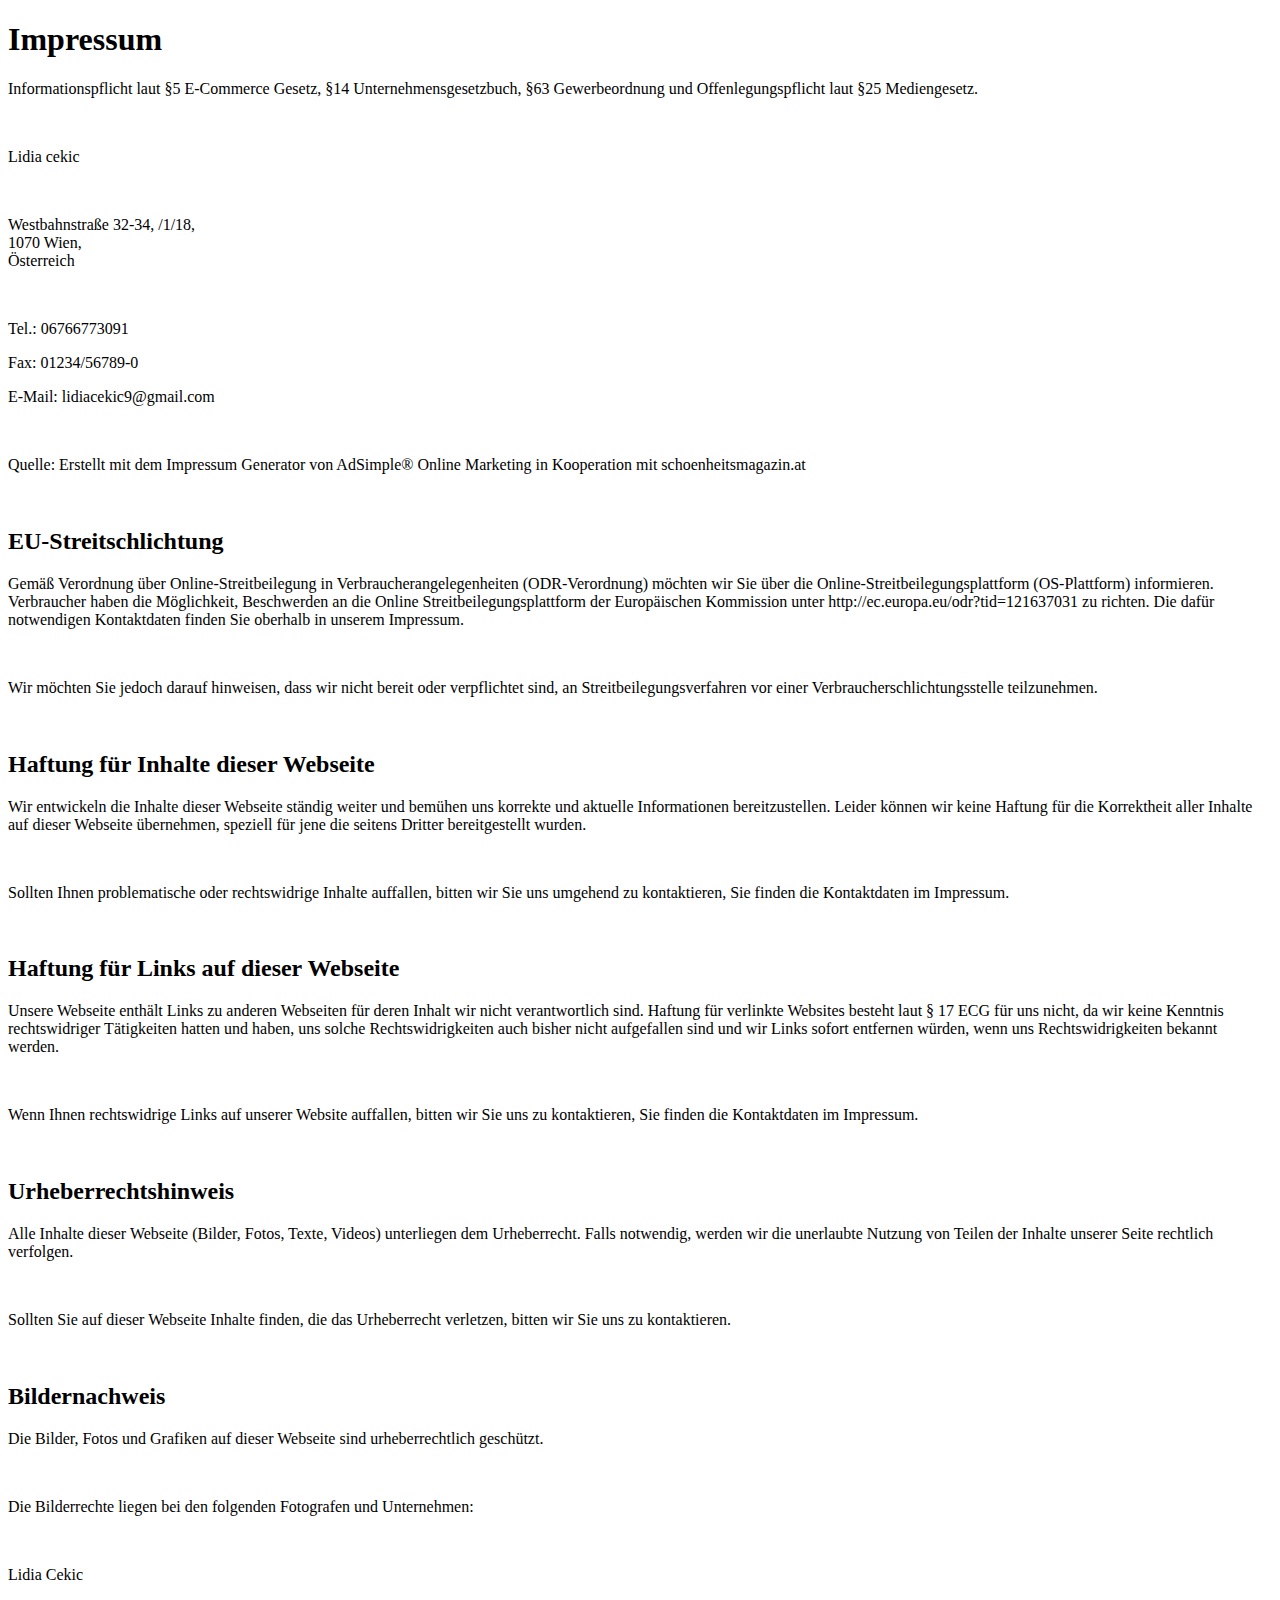
<file: impressum.html>
<!DOCTYPE html>
<html lang="en">

<head>
    <meta charset="UTF-8">
    <meta name="viewport" content="width=device-width, initial-scale=1.0">
    <title>Impressum</title>
</head>

<body>
    <h1>Impressum</h1>
    <p>Informationspflicht laut §5 E-Commerce Gesetz, §14 Unternehmensgesetzbuch, §63 Gewerbeordnung und Offenlegungspflicht laut §25 Mediengesetz.</p>
    <br>
    <p>Lidia cekic</p>
    <br>
    <p>Westbahnstraße 32-34, /1/18,<br> 1070 Wien,<br> Österreich
    </p>
    <br>
    <p>Tel.: 06766773091</p>
    <p>Fax: 01234/56789-0</p>
    <p>E-Mail: lidiacekic9@gmail.com</p>
    <br>
    <p>Quelle: Erstellt mit dem Impressum Generator von AdSimple® Online Marketing in Kooperation mit schoenheitsmagazin.at</p>
    <br>
    <h2>EU-Streitschlichtung</h2>
    <p>Gemäß Verordnung über Online-Streitbeilegung in Verbraucherangelegenheiten (ODR-Verordnung) möchten wir Sie über die Online-Streitbeilegungsplattform (OS-Plattform) informieren. Verbraucher haben die Möglichkeit, Beschwerden an die Online Streitbeilegungsplattform
        der Europäischen Kommission unter http://ec.europa.eu/odr?tid=121637031 zu richten. Die dafür notwendigen Kontaktdaten finden Sie oberhalb in unserem Impressum.</p>
    <br>
    <p>Wir möchten Sie jedoch darauf hinweisen, dass wir nicht bereit oder verpflichtet sind, an Streitbeilegungsverfahren vor einer Verbraucherschlichtungsstelle teilzunehmen.</p>
    <br>
    <h2>Haftung für Inhalte dieser Webseite</h2>
    <p>Wir entwickeln die Inhalte dieser Webseite ständig weiter und bemühen uns korrekte und aktuelle Informationen bereitzustellen. Leider können wir keine Haftung für die Korrektheit aller Inhalte auf dieser Webseite übernehmen, speziell für jene die
        seitens Dritter bereitgestellt wurden.</p>
    <br>
    <p>Sollten Ihnen problematische oder rechtswidrige Inhalte auffallen, bitten wir Sie uns umgehend zu kontaktieren, Sie finden die Kontaktdaten im Impressum.</p>
    <br>
    <h2>Haftung für Links auf dieser Webseite</h2>
    <p>Unsere Webseite enthält Links zu anderen Webseiten für deren Inhalt wir nicht verantwortlich sind. Haftung für verlinkte Websites besteht laut § 17 ECG für uns nicht, da wir keine Kenntnis rechtswidriger Tätigkeiten hatten und haben, uns solche Rechtswidrigkeiten
        auch bisher nicht aufgefallen sind und wir Links sofort entfernen würden, wenn uns Rechtswidrigkeiten bekannt werden.</p>
    <br>
    <p>Wenn Ihnen rechtswidrige Links auf unserer Website auffallen, bitten wir Sie uns zu kontaktieren, Sie finden die Kontaktdaten im Impressum.</p>
    <br>
    <h2>Urheberrechtshinweis</h2>
    <p>Alle Inhalte dieser Webseite (Bilder, Fotos, Texte, Videos) unterliegen dem Urheberrecht. Falls notwendig, werden wir die unerlaubte Nutzung von Teilen der Inhalte unserer Seite rechtlich verfolgen.</p>
    <br>
    <p>Sollten Sie auf dieser Webseite Inhalte finden, die das Urheberrecht verletzen, bitten wir Sie uns zu kontaktieren.</p>
    <br>
    <h2>Bildernachweis</h2>
    <p>Die Bilder, Fotos und Grafiken auf dieser Webseite sind urheberrechtlich geschützt.</p>
    <br>
    <p>Die Bilderrechte liegen bei den folgenden Fotografen und Unternehmen:</p>
    <br>
    <p>Lidia Cekic</p>
</body>

</html>
</file>
